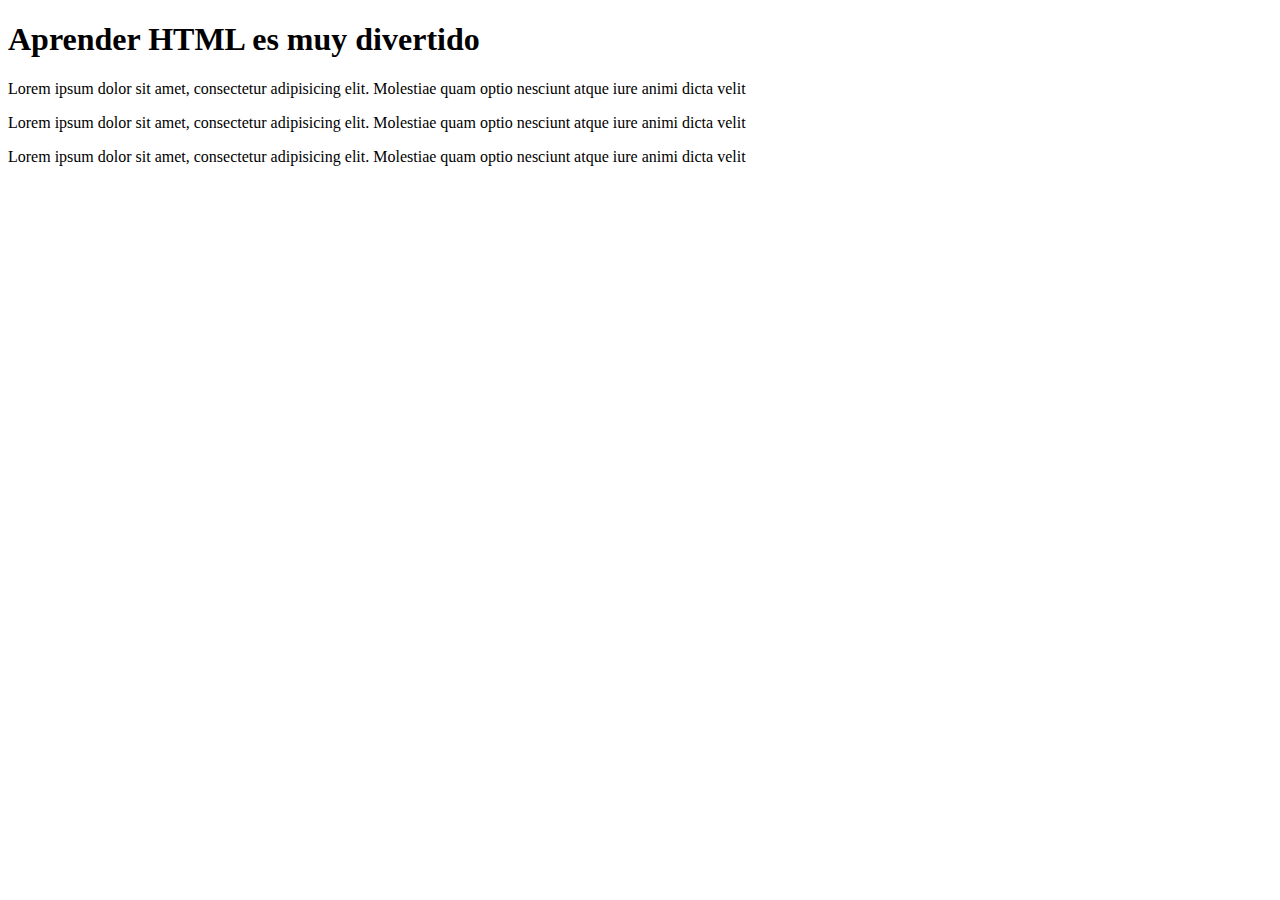
<file: Ejercicio1/index.html>
<!DOCTYPE html>
<html>
  <head>
    <meta charset="utf-8" />
    <meta name="description" content="Ejercicio HTML - Corrige los errores" />
    <title>Corrige los errores que encuenres en el documento</title>
  </head>

  <body>
    <h1>Aprender HTML es muy divertido</h1>
    <p>
      Lorem ipsum dolor sit amet, consectetur adipisicing elit. Molestiae quam
      optio nesciunt atque iure animi dicta velit
    </p>

    <p>
      Lorem ipsum dolor sit amet, consectetur adipisicing elit. Molestiae quam
      optio nesciunt atque iure animi dicta velit
    </p>
    <p>
      Lorem ipsum dolor sit amet, consectetur adipisicing elit. Molestiae quam
      optio nesciunt atque iure animi dicta velit
    </p>
  </body>
</html>
</file>
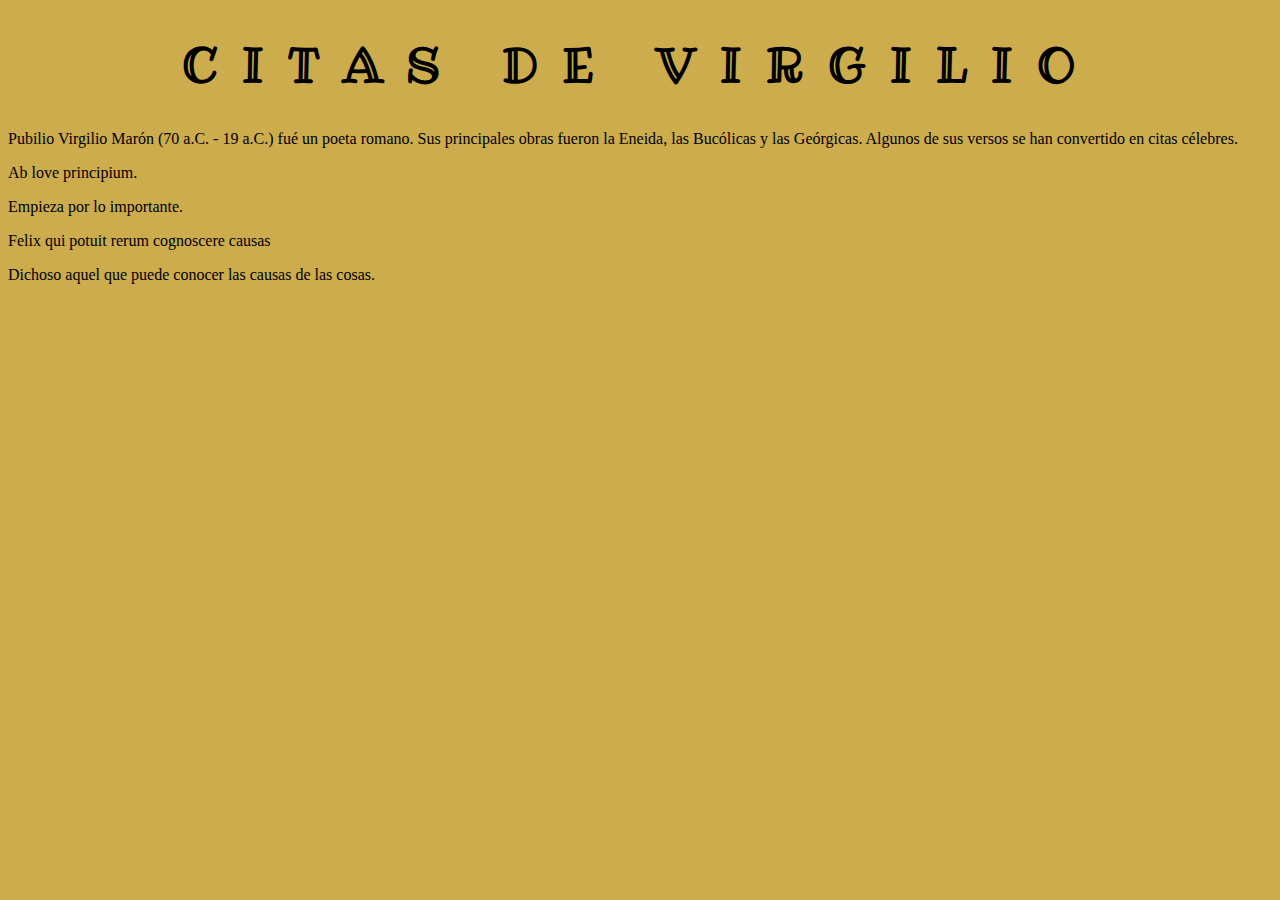
<file: Ejercicio10/index.html>
<!DOCTYPE html>
<html lang="en">
  <head>
    <meta charset="UTF-8" />
    <meta name="viewport" content="width=device-width, initial-scale=1.0" />
    <title>Document</title>
    <link rel="stylesheet" href="style.css">
  </head>
  <body>
    <h1>Citas de virgilio</h1>
    <p class="intro">
      Pubilio Virgilio Marón (70 a.C. - 19 a.C.) fué un poeta romano. Sus
      principales obras fueron la Eneida, las Bucólicas y las Geórgicas. Algunos
      de sus versos se han convertido en citas célebres.
    </p>
    <p>Ab love principium.</p>
    <p>Empieza por lo importante.</p>
    <p>Felix qui potuit rerum cognoscere causas</p>
    <p>Dichoso aquel que puede conocer las causas de las cosas.</p>
  </body>
</html>
</file>
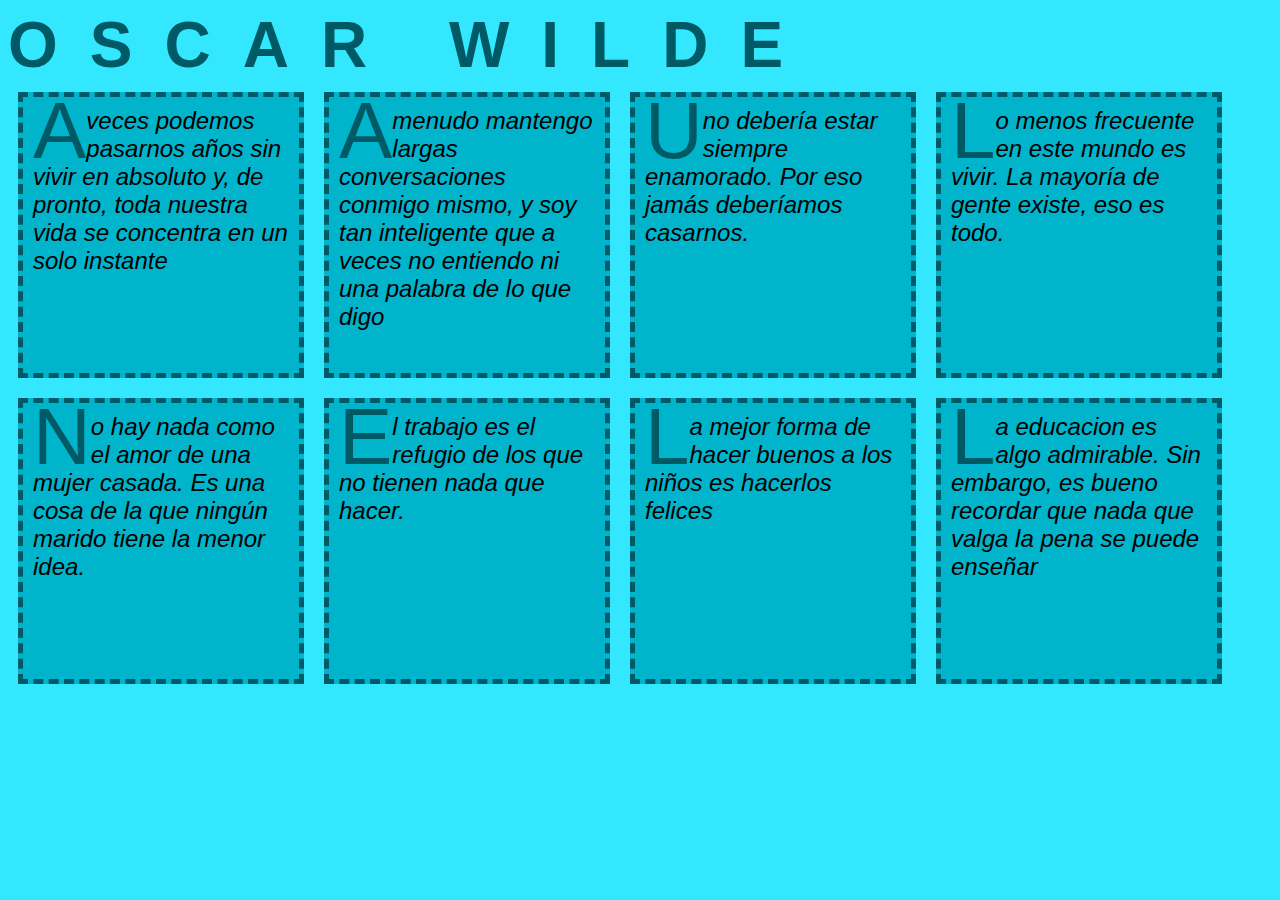
<file: Ejercicio11/index.html>
<!DOCTYPE html>
<html lang="en">
  <head>
    <meta charset="UTF-8" />
    <meta name="viewport" content="width=device-width, initial-scale=1.0" />
    <title>Document</title>
    <link rel="stylesheet" href="style.css" />
  </head>
  <body>
    <h1>OSCAR WILDE</h1>
    <p>
      A veces podemos pasarnos años sin vivir en absoluto y, de pronto, toda
      nuestra vida se concentra en un solo instante
    </p>
    <p>
      A menudo mantengo largas conversaciones conmigo mismo, y soy tan
      inteligente que a veces no entiendo ni una palabra de lo que digo
    </p>
    <p>
      Uno debería estar siempre enamorado. Por eso jamás deberíamos casarnos.
    </p>
    <p>
      Lo menos frecuente en este mundo es vivir. La mayoría de gente existe, eso
      es todo.
    </p>
    <p>
      No hay nada como el amor de una mujer casada. Es una cosa de la que ningún
      marido tiene la menor idea.
    </p>
    <p>El trabajo es el refugio de los que no tienen nada que hacer.</p>
    <p>La mejor forma de hacer buenos a los niños es hacerlos felices</p>
    <p>
      La educacion es algo admirable. Sin embargo, es bueno recordar que nada
      que valga la pena se puede enseñar
    </p>
  </body>
</html>
</file>
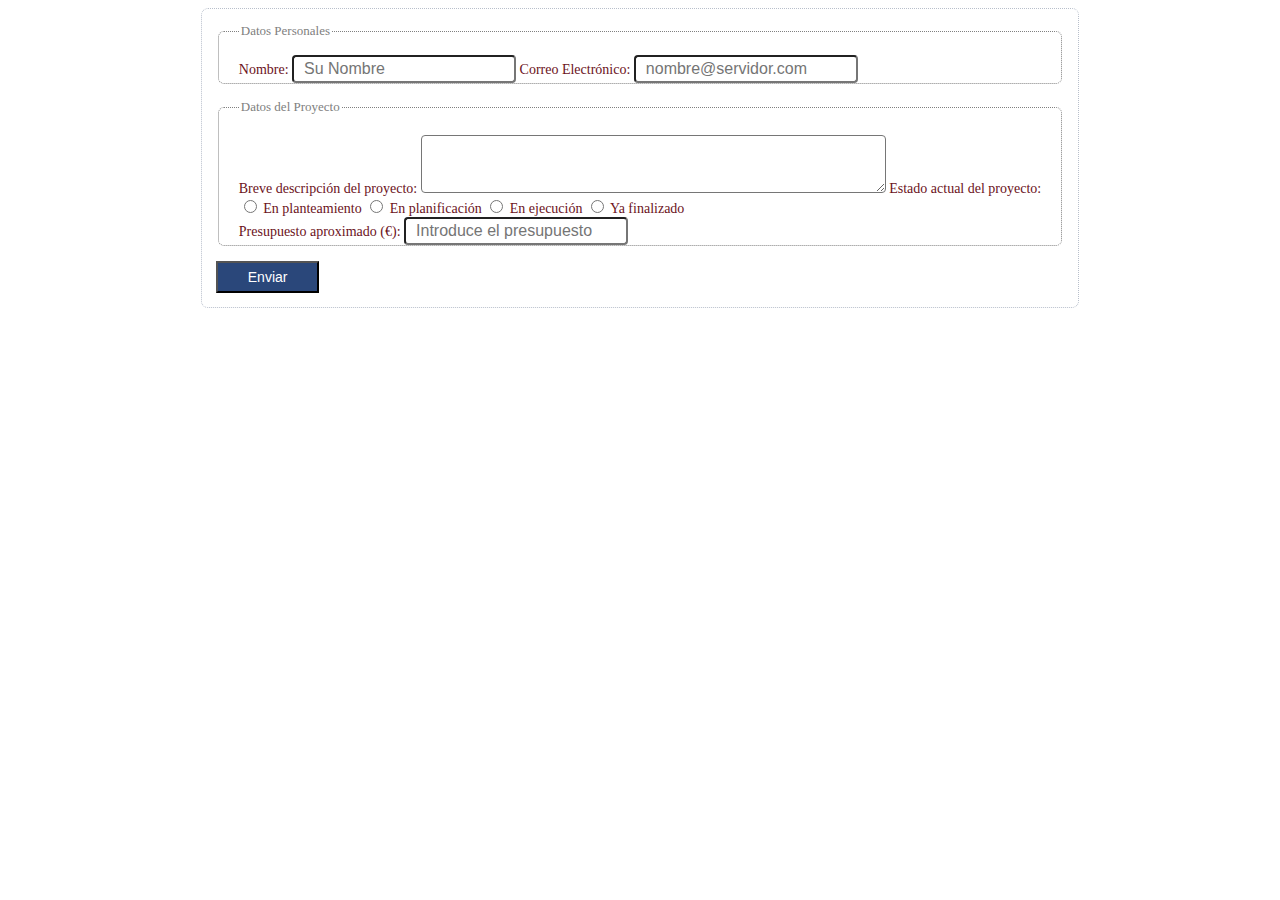
<file: Ejercicio12/index.html>
<!DOCTYPE html>
<html lang="en">
  <head>
    <meta charset="UTF-8" />
    <meta name="viewport" content="width=device-width, initial-scale=1.0" />
    <title>Ejercicio12</title>
    <link rel="stylesheet" href="style.css" />
  </head>
  <body>
    <form>
      <fieldset>
        <legend>Datos Personales</legend>
        <label for="nombre">Nombre:</label>
        <input
          type="text"
          id="nombre"
          name="nombre"
          placeholder="Su Nombre"
          required
        />

        <label for="correo">Correo Electrónico:</label>
        <input
          type="email"
          id="correo"
          name="correo"
          placeholder="nombre@servidor.com"
          required
        />
      </fieldset>

      <fieldset>
        <legend>Datos del Proyecto</legend>
        <label for="descripcion">Breve descripción del proyecto:</label>
        <textarea id="descripcion" name="descripcion" required></textarea>

        <label for="estado">Estado actual del proyecto:</label>
        <div class="radio-group">
          <label>
            <input type="radio" name="estado" value="planteamiento" required />
            En planteamiento
          </label>
          <label>
            <input type="radio" name="estado" value="planificacion" />
            En planificación
          </label>
          <label>
            <input type="radio" name="estado" value="ejecucion" />
            En ejecución
          </label>
          <label>
            <input type="radio" name="estado" value="finalizado" />
            Ya finalizado
          </label>
        </div>

        <label for="presupuesto">Presupuesto aproximado (€):</label>
        <input
          type="number"
          id="presupuesto"
          name="presupuesto"
          placeholder="Introduce el presupuesto"
          min="0"
          step="0.01"
          required
        />
      </fieldset>

      <button type="submit">Enviar</button>
    </form>
  </body>
</html>
</file>
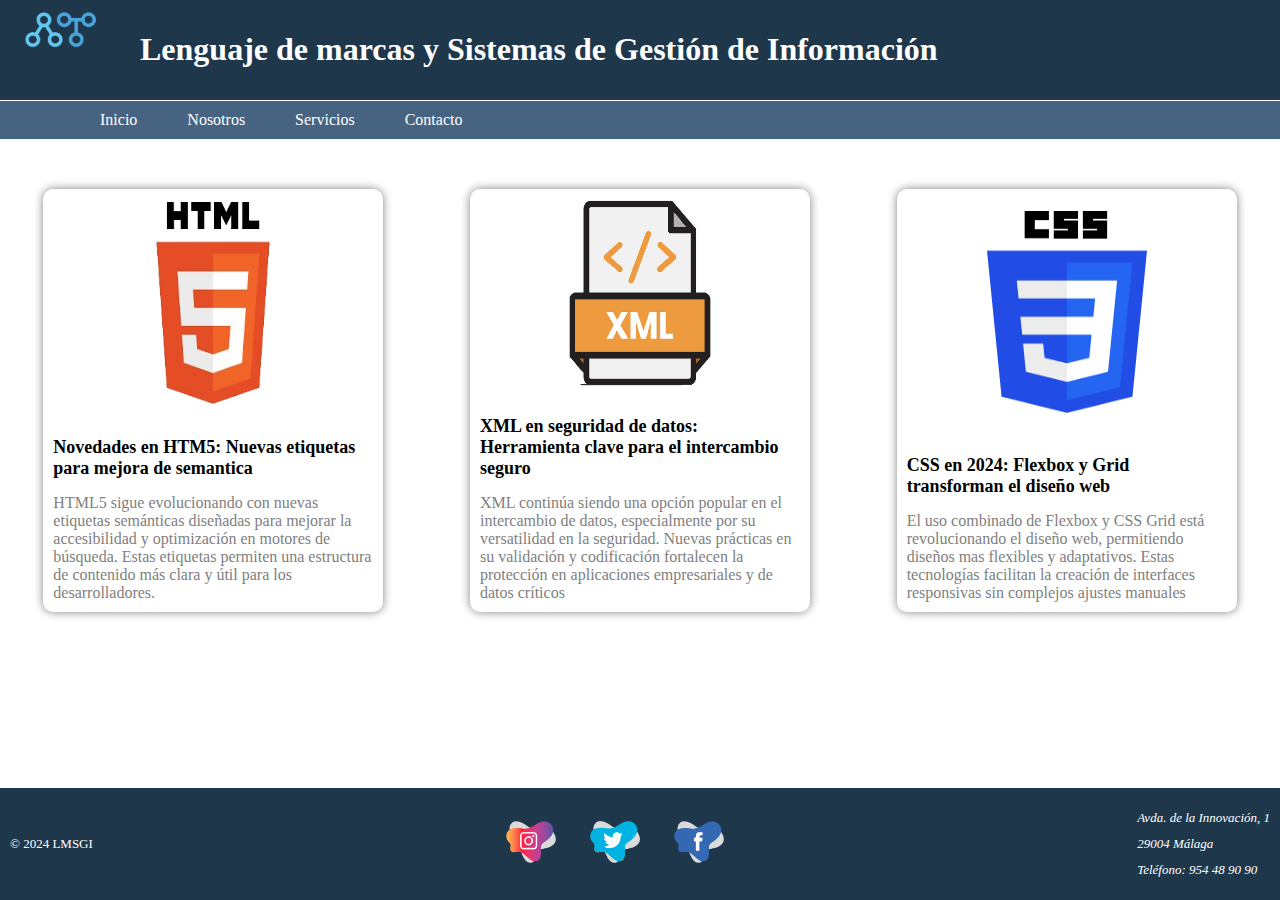
<file: Ejercicio13/index.html>
<!DOCTYPE html>
<html lang="en">
  <head>
    <meta charset="UTF-8" />
    <meta name="viewport" content="width=device-width, initial-scale=1.0" />
    <title>Ejercicio 13</title>
    <link rel="stylesheet" href="style.css" />
  </head>
  <body>
    <header>
      <div>
        <img
          class="header-img"
          src="img/IAT-LOGOTIPO-Recortado sin fondo.png"
          alt="" />
      </div>
      <h1>Lenguaje de marcas y Sistemas de Gestión de Información</h1>
    </header>
    <nav>
      <ul>
        <li>
          <a href="https://youtu.be/dQw4w9WgXcQ?si=-CW9AJu-GQIWcC36">Inicio</a>
        </li>
        <li>
          <a href="https://youtu.be/dQw4w9WgXcQ?si=-CW9AJu-GQIWcC36"
            >Nosotros</a
          >
        </li>
        <li>
          <a href="https://youtu.be/dQw4w9WgXcQ?si=-CW9AJu-GQIWcC36"
            >Servicios</a
          >
        </li>
        <li>
          <a href="https://youtu.be/dQw4w9WgXcQ?si=-CW9AJu-GQIWcC36"
            >Contacto</a
          >
        </li>
      </ul>
    </nav>
    <main>
      <section>
        <img src="img/html5.png" alt="" />
        <h2>Novedades en HTM5: Nuevas etiquetas para mejora de semantica</h2>
        <p>
          HTML5 sigue evolucionando con nuevas etiquetas semánticas diseñadas
          para mejorar la accesibilidad y optimización en motores de búsqueda.
          Estas etiquetas permiten una estructura de contenido más clara y útil
          para los desarrolladores.
        </p>
      </section>
      <section>
        <img src="img/xml.png" alt="" />
        <h2>
          XML en seguridad de datos: Herramienta clave para el intercambio
          seguro
        </h2>
        <p>
          XML continúa siendo una opción popular en el intercambio de datos,
          especialmente por su versatilidad en la seguridad. Nuevas prácticas en
          su validación y codificación fortalecen la protección en aplicaciones
          empresariales y de datos críticos
        </p>
      </section>
      <section>
        <img src="img/css.png" alt="" />
        <h2>CSS en 2024: Flexbox y Grid transforman el diseño web</h2>
        <p>
          El uso combinado de Flexbox y CSS Grid está revolucionando el diseño
          web, permitiendo diseños mas flexibles y adaptativos. Estas
          tecnologías facilitan la creación de interfaces responsivas sin
          complejos ajustes manuales
        </p>
      </section>
    </main>
    <footer>
      <div>
        <p>© 2024 LMSGI</p>
      </div>
      <div class="icons">
        <a href="https://youtu.be/dQw4w9WgXcQ?si=-CW9AJu-GQIWcC36"
          ><img src="img/icon_instagram.png" alt="Instagram"
        /></a>
        <a href="https://youtu.be/dQw4w9WgXcQ?si=-CW9AJu-GQIWcC36"
          ><img src="img/icon_twitter.png" alt="Twitter"
        /></a>
        <a href="https://youtu.be/dQw4w9WgXcQ?si=-CW9AJu-GQIWcC36"
          ><img src="img/icon_facebook.png" alt="Facebook"
        /></a>
      </div>
      <div>
        <p><i>Avda. de la Innovación, 1</i></p>
        <p><i>29004 Málaga</i></p>
        <p><i>Teléfono: 954 48 90 90</i></p>
      </div>
    </footer>
  </body>
</html>
</file>
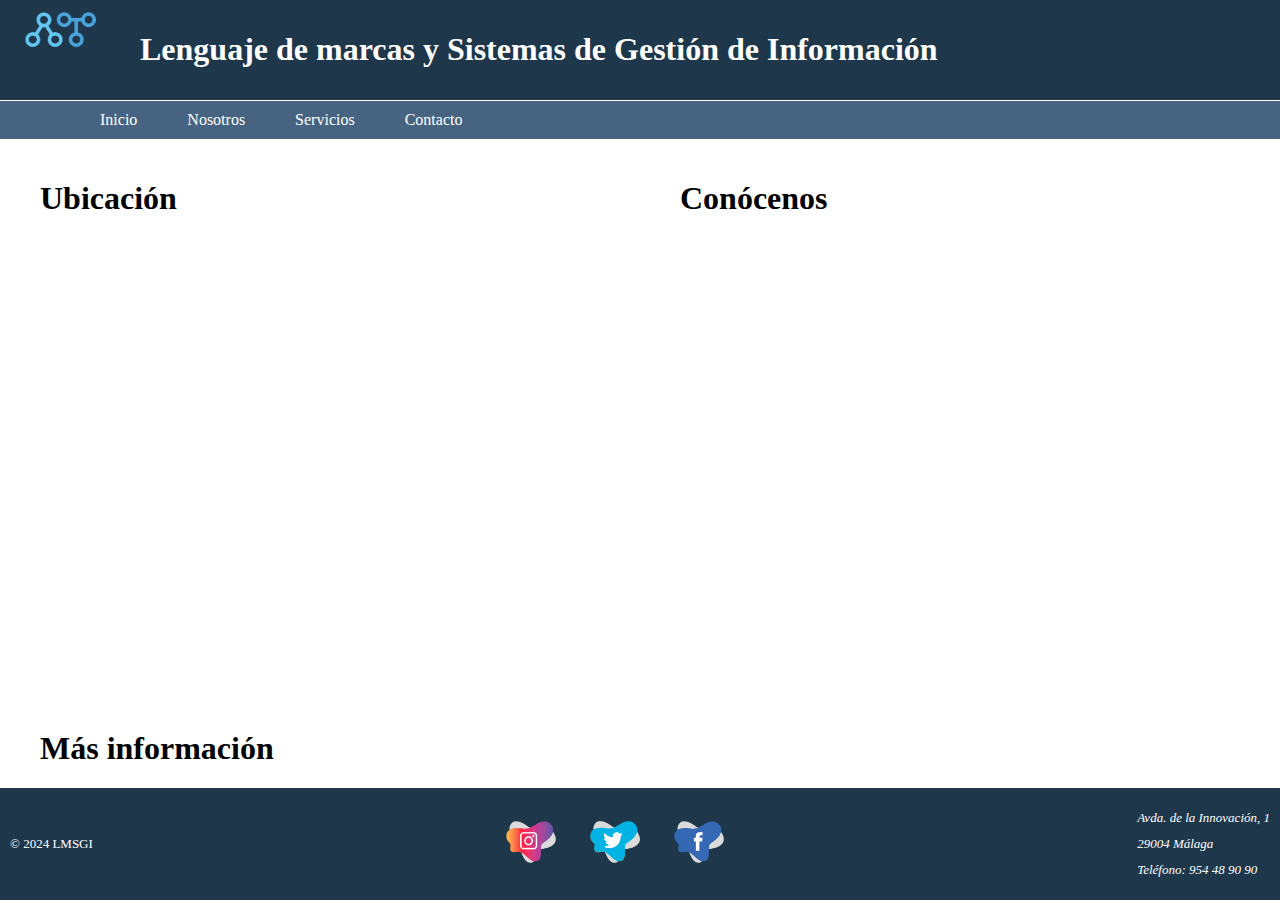
<file: Ejercicio14/index.html>
<!DOCTYPE html>
<html lang="en">
  <head>
    <meta charset="UTF-8" />
    <meta name="viewport" content="width=device-width, initial-scale=1.0" />
    <title>Ejercicio 14</title>
    <link rel="stylesheet" href="style.css" />
  </head>
  <body>
    <header>
      <div>
        <img
          class="header-img"
          src="img/IAT-LOGOTIPO-Recortado sin fondo.png"
          alt=""
        />
      </div>
      <h1>Lenguaje de marcas y Sistemas de Gestión de Información</h1>
    </header>
    <nav>
      <ul>
        <li>
          <a href="https://youtu.be/dQw4w9WgXcQ?si=-CW9AJu-GQIWcC36">Inicio</a>
        </li>
        <li>
          <a href="https://youtu.be/dQw4w9WgXcQ?si=-CW9AJu-GQIWcC36"
            >Nosotros</a
          >
        </li>
        <li>
          <a href="https://youtu.be/dQw4w9WgXcQ?si=-CW9AJu-GQIWcC36"
            >Servicios</a
          >
        </li>
        <li>
          <a href="https://youtu.be/dQw4w9WgXcQ?si=-CW9AJu-GQIWcC36"
            >Contacto</a
          >
        </li>
      </ul>
    </nav>
    <main>
      <div class="primero">
        <section>
          <h1>Ubicación</h1>
          <iframe
            src="https://www.google.com/maps/embed?pb=!1m18!1m12!1m3!1d3197.2505283050104!2d-4.5544628!3d36.7405572!2m3!1f0!2f0!3f0!3m2!1i1024!2i768!4f13.1!3m3!1m2!1s0xd72f10963ce0f3d%3A0x310ae7d4bb2e8f7b!2sCPIFP%20Alan%20Turing!5e0!3m2!1sen!2ses!4v1733753811311!5m2!1sen!2ses"
            width="100%"
            height="450"
            style="border: 0"
            allowfullscreen=""
            loading="lazy"
            referrerpolicy="no-referrer-when-downgrade"
          ></iframe>
        </section>
        <section>
          <h1>Conócenos</h1>
          <iframe
            width="100%"
            height="450"
            src="https://www.youtube.com/embed/J_hHOE1IYRw?si=CXtwVwBsKVF1sUHe"
            title="YouTube video player"
            frameborder="0"
            allow="accelerometer; autoplay; clipboard-write; encrypted-media; gyroscope; picture-in-picture; web-share"
            referrerpolicy="strict-origin-when-cross-origin"
            allowfullscreen
          ></iframe>
        </section>
      </div>
      <section>
        <h1>Más información</h1>
        <audio src="audio.mp3" controls></audio>
      </section>
    </main>
    <footer>
      <div>
        <p>© 2024 LMSGI</p>
      </div>
      <div class="icons">
        <a href="https://youtu.be/dQw4w9WgXcQ?si=-CW9AJu-GQIWcC36"
          ><img src="img/icon_instagram.png" alt="Instagram"
        /></a>
        <a href="https://youtu.be/dQw4w9WgXcQ?si=-CW9AJu-GQIWcC36"
          ><img src="img/icon_twitter.png" alt="Twitter"
        /></a>
        <a href="https://youtu.be/dQw4w9WgXcQ?si=-CW9AJu-GQIWcC36"
          ><img src="img/icon_facebook.png" alt="Facebook"
        /></a>
      </div>
      <div>
        <p><i>Avda. de la Innovación, 1</i></p>
        <p><i>29004 Málaga</i></p>
        <p><i>Teléfono: 954 48 90 90</i></p>
      </div>
    </footer>
  </body>
</html>
</file>
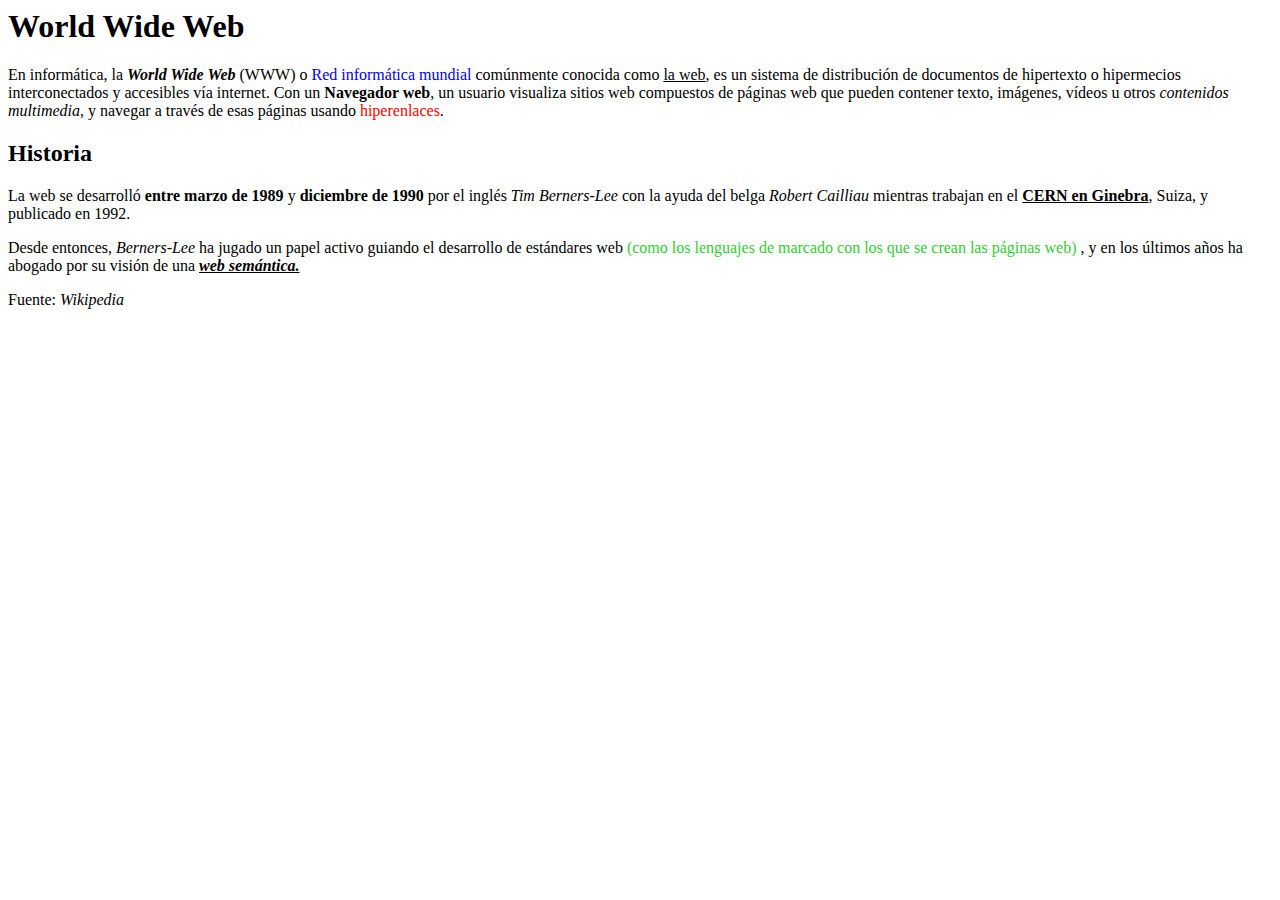
<file: Ejercicio2/index.html>
<html lang="en">
  <head>
    <meta charset="UTF-8" />
    <meta name="viewport" content="width=device-width, initial-scale=1.0" />
    <title>Ejercicio 02 relación HTML</title>
  </head>
  <body>
    <h1>World Wide Web</h1>
    <p>
      En informática, la <b><i>World Wide Web</i></b> (WWW) o
      <span style="color: blue">Red informática mundial</span> comúnmente
      conocida como <u>la web</u>, es un sistema de distribución de documentos
      de hipertexto o hipermecios interconectados y accesibles vía internet. Con
      un <b>Navegador web</b>, un usuario visualiza sitios web compuestos de
      páginas web que pueden contener texto, imágenes, vídeos u otros
      <i>contenidos multimedia</i>, y navegar a través de esas páginas usando
      <span style="color: red">hiperenlaces</span>.
    </p>
    <h2>Historia</h2>
    <p>
      La web se desarrolló <b>entre marzo de 1989</b> y
      <b>diciembre de 1990</b> por el inglés <i>Tim Berners-Lee</i> con la ayuda
      del belga <i>Robert Cailliau</i> mientras trabajan en el
      <b><u>CERN en Ginebra</u></b
      >, Suiza, y publicado en 1992.
    </p>
    <p>
      Desde entonces, <i>Berners-Lee</i> ha jugado un papel activo guiando el
      desarrollo de estándares web
      <span style="color: limegreen">
        (como los lenguajes de marcado con los que se crean las páginas
        web)</span
      >
      , y en los últimos años ha abogado por su visión de una
      <b
        ><u><i>web semántica.</i></u></b
      >
    </p>
    <p>Fuente: <i>Wikipedia</i></p>
  </body>
</html>
</file>
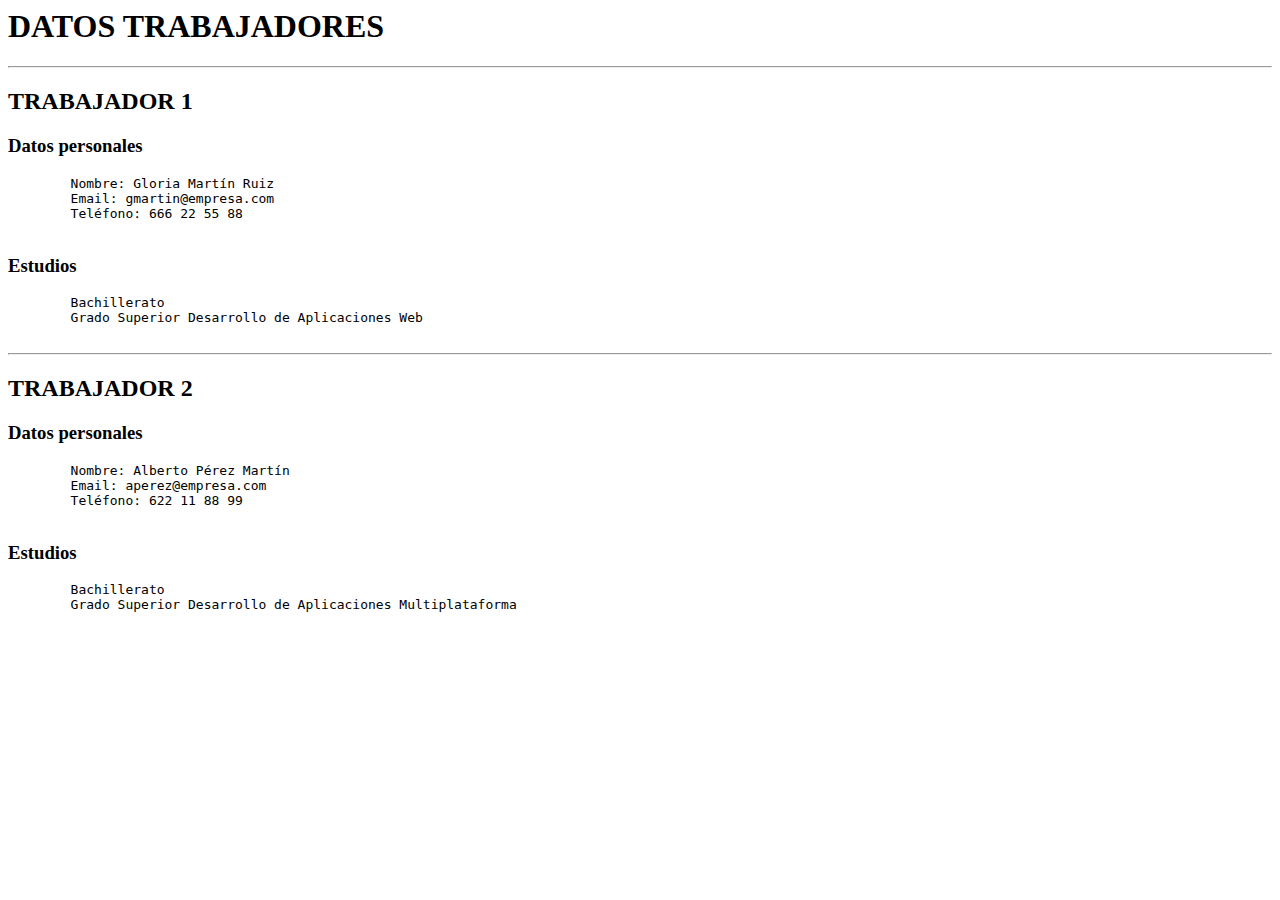
<file: Ejercicio3/index.html>
<html lang="en">
  <head>
    <meta charset="UTF-8" />
    <meta name="viewport" content="width=device-width, initial-scale=1.0" />
    <title>Ejercicio 03 relación HTML</title>
  </head>
  <body>
    <h1>DATOS TRABAJADORES</h1>
    <hr />
    <h2>TRABAJADOR 1</h2>
    <h3>Datos personales</h3>
    <pre>
        Nombre: Gloria Martín Ruiz
        Email: gmartin@empresa.com
        Teléfono: 666 22 55 88
    </pre>
    <h3>Estudios</h3>
    <pre>
        Bachillerato
        Grado Superior Desarrollo de Aplicaciones Web
    </pre>
    <hr />
    <h2>TRABAJADOR 2</h2>
    <h3>Datos personales</h3>
    <pre>
        Nombre: Alberto Pérez Martín
        Email: aperez@empresa.com
        Teléfono: 622 11 88 99
    </pre>
    <h3>Estudios</h3>
    <pre>
        Bachillerato
        Grado Superior Desarrollo de Aplicaciones Multiplataforma
    </pre>
  </body>
</html>
</file>
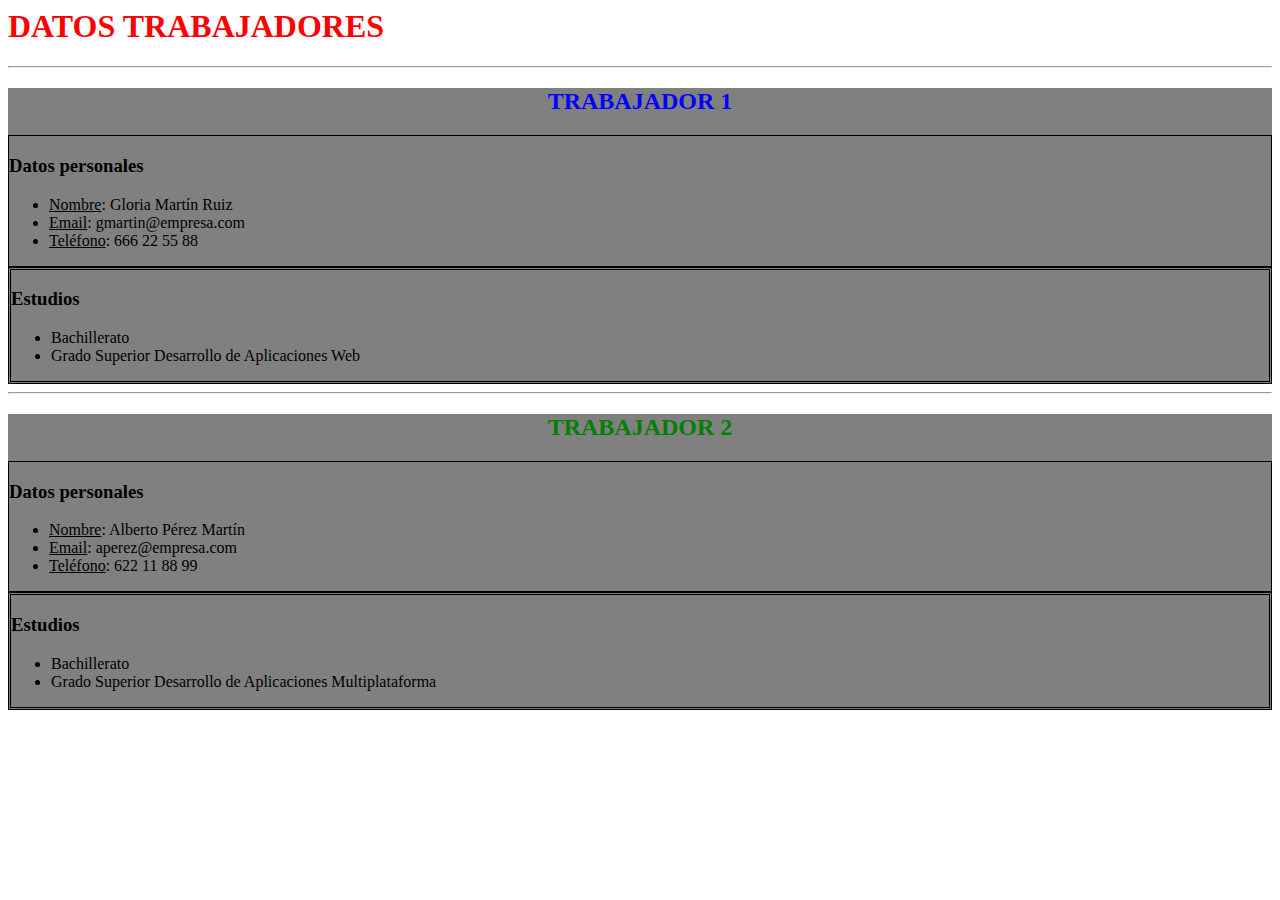
<file: Ejercicio4/index.html>
<html lang="en">
  <head>
    <meta charset="UTF-8" />
    <meta name="viewport" content="width=device-width, initial-scale=1.0" />
    <title>Ejercicio 03 relación HTML</title>
    <link rel="stylesheet" href="style.css" />
  </head>
  <body>
    <h1>DATOS TRABAJADORES</h1>
    <hr />
    <div>
      <h2 class="trabajador1-h2">TRABAJADOR 1</h2>
      <section class="datos-personales">
        <h3>Datos personales</h3>
        <ul>
          <li><u>Nombre</u>: Gloria Martín Ruiz</li>
          <li><u>Email</u>: gmartin@empresa.com</li>
          <li><u>Teléfono</u>: 666 22 55 88</li>
        </ul>
      </section>
      <section class="estudios">
        <h3>Estudios</h3>
        <ul>
          <li>Bachillerato</li>
          <li>Grado Superior Desarrollo de Aplicaciones Web</li>
        </ul>
      </section>
    </div>

    <hr />
    <div>
      <h2 class="trabajador2-h2">TRABAJADOR 2</h2>
      <section class="datos-personales">
        <h3>Datos personales</h3>
        <ul>
          <li><u>Nombre</u>: Alberto Pérez Martín</li>
          <li><u>Email</u>: aperez@empresa.com</li>
          <li><u>Teléfono</u>: 622 11 88 99</li>
        </ul>
      </section>
      <section class="estudios">
        <h3>Estudios</h3>
        <ul>
          <li>Bachillerato</li>
          <li>Grado Superior Desarrollo de Aplicaciones Multiplataforma</li>
        </ul>
      </section>
    </div>
  </body>
</html>
</file>
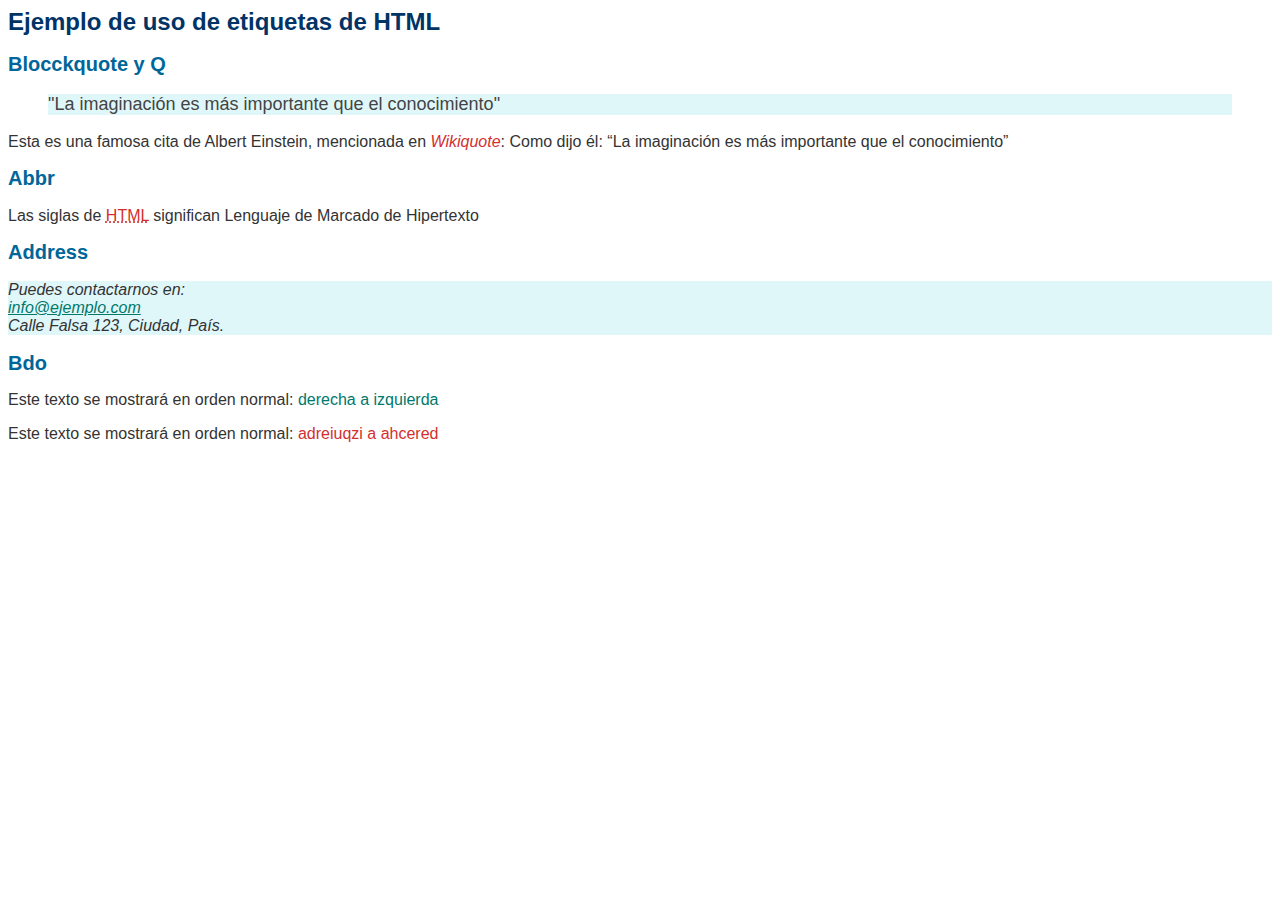
<file: Ejercicio5/index.html>
<html lang="en">
  <head>
    <meta charset="UTF-8" />
    <meta name="viewport" content="width=device-width, initial-scale=1.0" />
    <title>Ejercicio 05 relacion HTML</title>
  </head>
  <body
    style="
      font-family: Arial, sans-serif;
      background-color: white;
      color: #333;
    ">
    <h1 style="font-size: 24px; color: #003366">
      Ejemplo de uso de etiquetas de HTML
    </h1>
    <h2 style="font-size: 20px; color: #006699">Blocckquote y Q</h2>
    <blockquote style="font-size: 18px; color: #444; background-color: #e0f7fa"" >
      "La imaginación es más importante que el conocimiento"
    </blockquote>
    Esta es una famosa cita de Albert Einstein, mencionada en
    <cite style="color: #d32f2f">Wikiquote</cite>: Como dijo él:
    <q style="color: ">La imaginación es más importante que el conocimiento</q>
    <h2 style="font-size: 20px; color: #006699">Abbr</h2>
    <p style="font-size: 16px">
      Las siglas de
      <abbr title="Lenguaje marcado de hipertexto" style="color: #d32f2f"
        >HTML</abbr
      >
      significan Lenguaje de Marcado de Hipertexto
    </p>
    <h2 style="font-size: 20px; color: #006699">Address</h2>
    <address style="font-size: 16px; background-color: #e0f7fa">
      Puedes contactarnos en: <br />
      <a href="#" style="color: #00796b">info@ejemplo.com</a> <br />
      Calle Falsa 123, Ciudad, País.
    </address>
    <h2 style="font-size: 20px; color: #006699">Bdo</h2>
    <p style="font-size: 16px">
      Este texto se mostrará en orden normal:
      <bdo dir="ltr" style="color: #00796b;">derecha a izquierda</bdo>
    </p>
    <p style="font-size: 16px">
      Este texto se mostrará en orden normal:
      <bdo dir="rtl" style="color: #d32f2f;">derecha a izquierda</bdo>
    </p>
  </body>
</html>
</file>
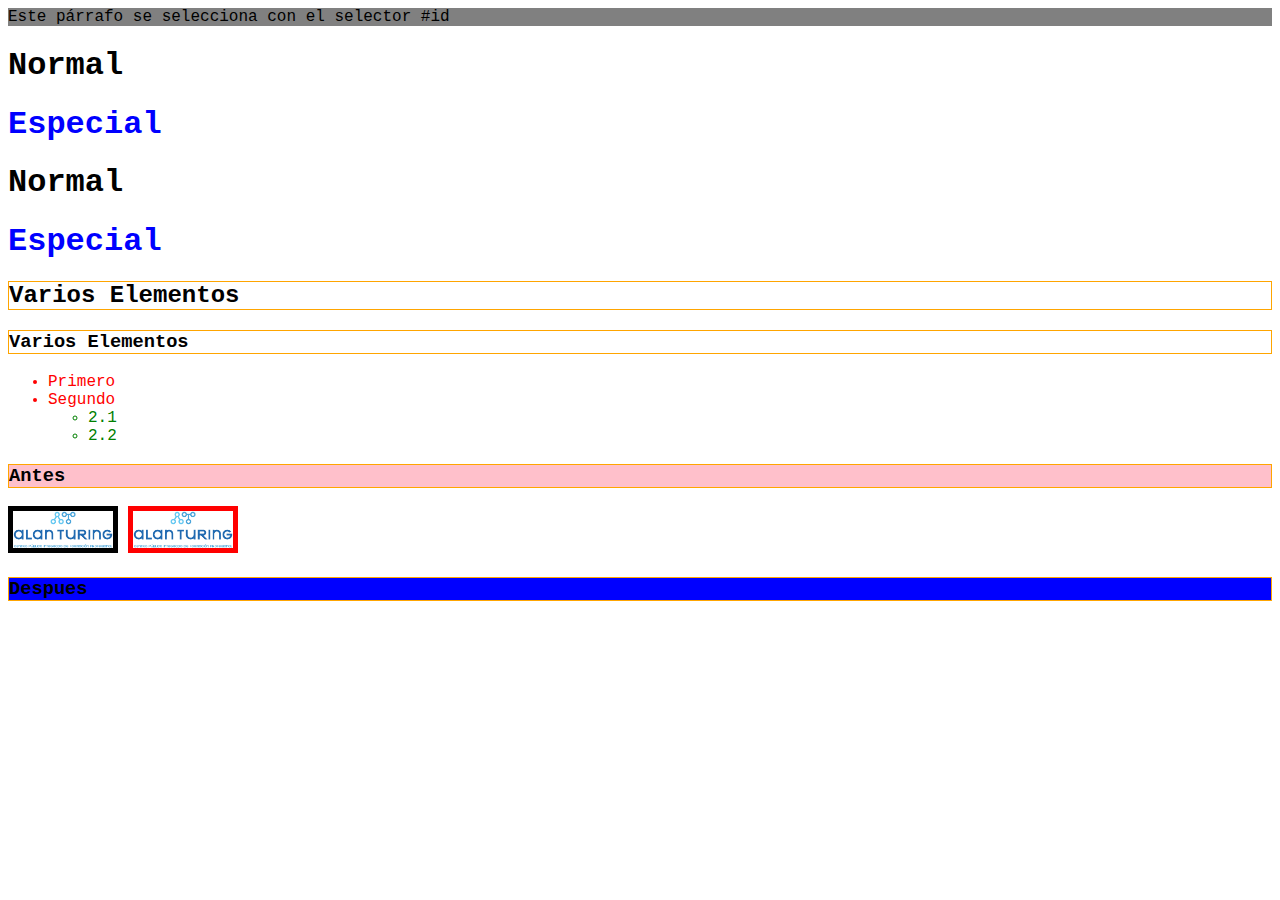
<file: Ejercicio7/index.html>
<html lang="en">
  <head>
    <meta charset="UTF-8" />
    <meta name="viewport" content="width=device-width, initial-scale=1.0" />
    <title>Document</title>
    <link rel="stylesheet" href="style.css" />
  </head>
  <body>
    <p id="primerParrafo">Este párrafo se selecciona con el selector #id</p>

    <h1>Normal</h1>

    <h1 class="special">Especial</h1>

    <h1>Normal</h1>

    <h1 class="special">Especial</h1>

    <h2>Varios Elementos</h2>

    <h3>Varios Elementos</h3>

    <ul>
      <li>Primero</li>
      <li>
        Segundo
        <ul>
          <li>2.1</li>
          <li>2.2</li>
        </ul>
      </li>
    </ul>
    <h3 class="primero">Antes</h3>
    <p>
      <img src="img/IAT-LOGOTIPO.jpg" alt="" />
      <img src="img/IAT-LOGOTIPO.jpg" alt="segunda" />
    </p>
    <h3 class="segundo">Despues</h3>
  </body>
</html>
</file>
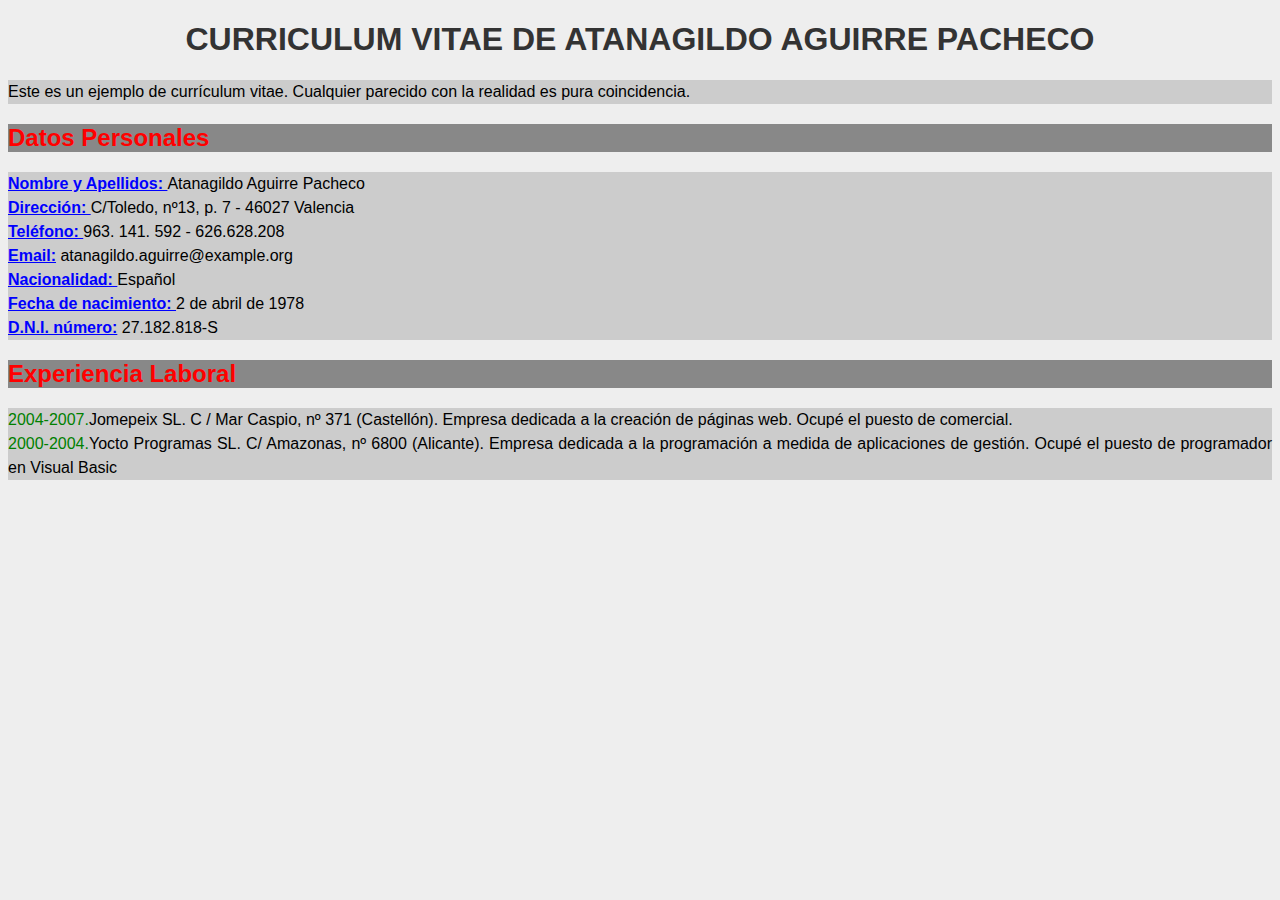
<file: Ejercicio8/index.html>
<!DOCTYPE html>
<html lang="en">
  <head>
    <meta charset="UTF-8" />
    <meta name="viewport" content="width=device-width, initial-scale=1.0" />
    <title>Ejercicio8</title>
    <link rel="stylesheet" href="style.css" />
  </head>
  <body>
    <h1>Curriculum Vitae de Atanagildo Aguirre Pacheco</h1>
    <p>
      Este es un ejemplo de currículum vitae. Cualquier parecido con la realidad
      es pura coincidencia.
    </p>
    <h2>datos personales</h2>
    <div>
      <p>
        <em>Nombre y Apellidos: </em>Atanagildo Aguirre Pacheco <br />
        <em>Dirección: </em>C/Toledo, nº13, p. 7 - 46027 Valencia <br />
        <em>Teléfono: </em> 963. 141. 592 - 626.628.208 <br />
        <em>Email:</em> atanagildo.aguirre@example.org <br />
        <em>Nacionalidad: </em>Español <br />
        <em>Fecha de nacimiento: </em>2 de abril de 1978 <br />
        <em>D.N.I. número:</em> 27.182.818-S
      </p>
      <h2>Experiencia Laboral</h2>
      <p>
        <strong>2004-2007.</strong>Jomepeix SL. C / Mar Caspio, nº 371
        (Castellón). Empresa dedicada a la creación de páginas web. Ocupé el
        puesto de comercial. <br />
        <strong>2000-2004.</strong>Yocto Programas SL. C/ Amazonas, nº 6800
        (Alicante). Empresa dedicada a la programación a medida de aplicaciones
        de gestión. Ocupé el puesto de programador en Visual Basic
      </p>
    </div>
  </body>
</html>
</file>
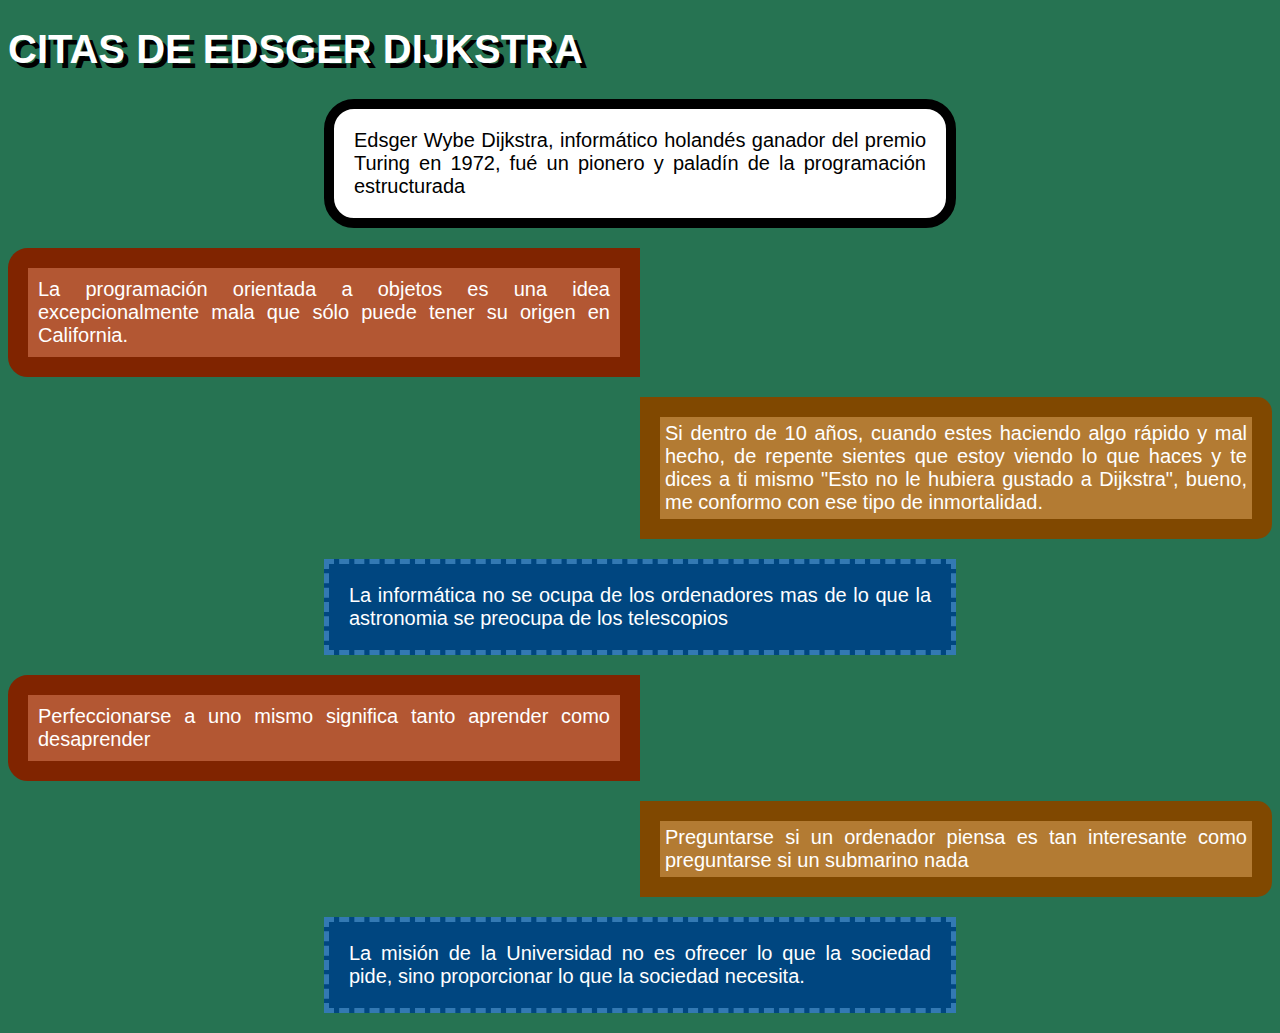
<file: Ejercicio9/index.html>
<!DOCTYPE html>
<html lang="en">
  <head>
    <meta charset="UTF-8" />
    <meta name="viewport" content="width=device-width, initial-scale=1.0" />
    <title>Ejercicio9</title>
    <link rel="stylesheet" href="style.css" />
  </head>
  <body>
    <h1>Citas de Edsger Dijkstra</h1>
    <p class="intro">
      Edsger Wybe Dijkstra, informático holandés ganador del premio Turing en
      1972, fué un pionero y paladín de la programación estructurada
    </p>
    <p class="estilo-1">
      La programación orientada a objetos es una idea excepcionalmente mala que
      sólo puede tener su origen en California.
    </p>
    <p class="estilo-2">
      Si dentro de 10 años, cuando estes haciendo algo rápido y mal hecho, de
      repente sientes que estoy viendo lo que haces y te dices a ti mismo "Esto
      no le hubiera gustado a Dijkstra", bueno, me conformo con ese tipo de
      inmortalidad.
    </p>
    <p class="estilo-3">
      La informática no se ocupa de los ordenadores mas de lo que la astronomia
      se preocupa de los telescopios
    </p>
    <p class="estilo-1">
      Perfeccionarse a uno mismo significa tanto aprender como desaprender
    </p>
    <p class="estilo-2">
      Preguntarse si un ordenador piensa es tan interesante como preguntarse si
      un submarino nada
    </p>
    <p class="estilo-3">
      La misión de la Universidad no es ofrecer lo que la sociedad pide, sino
      proporcionar lo que la sociedad necesita.
    </p>
  </body>
</html>
</file>
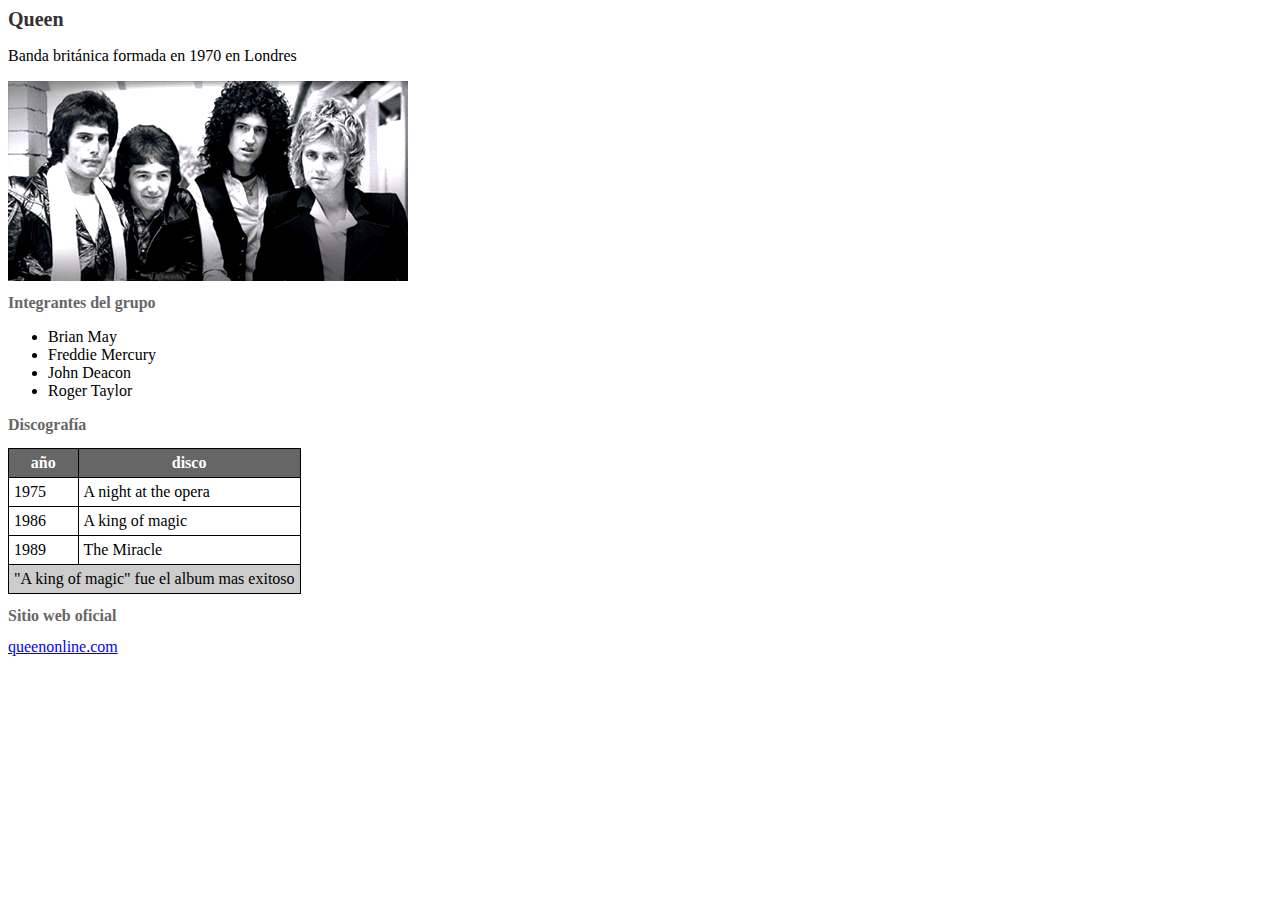
<file: Ejercicio6/queen.html>
<html lang="en">
  <head>
    <meta charset="UTF-8" />
    <meta name="viewport" content="width=device-width, initial-scale=1.0" />
    <title>Grupo de Música</title>
    <link rel="stylesheet" href="estilos.css" />
  </head>
  <body>
    <h1>Queen</h1>
    <p>Banda británica formada en 1970 en Londres</p>

    <img src="img/queen.jpg" alt="test" />

    <h2>Integrantes del grupo</h2>
    <ul>
      <li>Brian May</li>
      <li>Freddie Mercury</li>
      <li>John Deacon</li>
      <li>Roger Taylor</li>
    </ul>

    <h2>Discografía</h2>
    <table>
      <thead>
        <th>año</th>
        <th>disco</th>
      </thead>
      <tbody>
        <tr>
          <td>1975</td>
          <td>A night at the opera</td>
        </tr>
        <tr>
          <td>1986</td>
          <td>A king of magic</td>
        </tr>
        <tr>
          <td>1989</td>
          <td>The Miracle</td>
        </tr>
      </tbody>

      <tfoot>
        <td colspan="2">"A king of magic" fue el album mas exitoso</td>
      </tfoot>
    </table>
    <h2>Sitio web oficial</h2>
    <a href="queenonline.com">queenonline.com</a>
  </body>
</html>
</file>
<file: Ejercicio10/style.css>
@font-face {
    font-family: RibeyeMarrow;
    src: url(font/RibeyeMarrow-Regular.ttf);
  }

body {
    background-color: #ccac4d;
}

h1 {
    font-family: RibeyeMarrow;
    font-size: 3rem;
    letter-spacing: 1.5rem;
    text-align: center;
    text-transform: uppercase;
}
</file>
<file: Ejercicio11/style.css>
body {
    background-color: #33e7ff;
    font-family: sans-serif;
}
h1 {
    margin: auto;
    color: #005a66;
    font-size: 4rem;
    letter-spacing: 2rem;
}
p {
    float:left;
    width: 16rem;
    height: 16rem;
    overflow: hidden;
    border: 5px #005a66 dashed;
    margin: 10px;
    padding: 10px;
    background-color: #00b4cc;
    font-size: 1.5rem;
    font-style: italic;
}
p::first-letter {
    float:inline-start;
    color: #005a66;
    font-size: 5rem;
    font-style: normal;
    line-height: 3rem;
}
</file>
<file: Ejercicio12/style.css>
form {
  justify-self: center;
  font-size: 14px;
  color: #6b121b;
  border: 1px dotted #b8bfcb;
  border-radius: 7px;
  padding: 14px;
}
fieldset {
  border: 1px dotted gray;
  border-radius: 6px;
  margin-bottom: 15px;
  padding-top: 0px;
  padding-bottom: 0px;
  padding-left: 20px;
  padding-right: 20px;
}
legend {
  color: grey;
  font-size: 13px;
  margin-bottom: 16px;
}
input {
  background-color: white;
  border-radius: 4px;
  color: #264f96;
  font-size: 16px;
  padding-top: 3px;
  padding-right: 3px;
  padding-bottom: 3px;
  padding-left: 10px;
  outline: none;
}
button[type="submit"] {
  padding-top: 6px;
  padding-bottom: 6px;
  padding-left: 30px;
  padding-right: 30px;
  color: white;
  background-color: #2a477a;
  font-size: 14px;
}
button[type="submit"]:hover {
  background-color: #5376b2;
}
textarea {
  width: 450px;
  height: 50px;
  max-width: 493px;
  min-width: 300px;
  max-height: 200px;
  min-height: 50px;
  margin-top: 4px;
  border-radius: 4px;
  color: #264f96;
  font-size: 16px;
  padding-top: 3px;
  padding-right: 3px;
  padding-bottom: 3px;
  padding-left: 10px;
}

:required{
    border: #4AA248 1 solid;
}
</file>
<file: Ejercicio13/style.css>
p {
  color: gray;
}
body {
  margin: 0;
  padding: 0;
}

header {
  size: 100%;
  background-color: #1e374b;
  color: white;
  padding: 10px;
  border-bottom: 1px solid white;
  margin: 0;
  display: flex;
  flex-direction: row;
  align-content: center;
}

header h1 {
  margin-left: 30px;
}

.header-img {
  width: 100px;
}

nav {
  background-color: #466482;
  padding: 10px;
}

main {
  display: flex;
  flex-direction: row;
  justify-content: space-around;
  margin-top: 50px;
  margin-bottom: 50px;
}

ul {
  margin: 0;
  display: flex;
  flex-direction: row;
  justify-content: flex-start;
  list-style: none;
}

ul li {
  margin-left: 50px;
}

ul li a {
  text-decoration: none;
  color: white;
}

section {
  width: 25%;
  display: flex;
  flex-direction: column;
  justify-content: center;
  align-items: flex-start;
  border-radius: 10px;
  padding: 10px;
  box-shadow: 0 0 10px gray;
}

section img {
  margin: auto;
  width: 50%;
  height: 50%;
}

section h2 {
  font-size: large;
  margin-top: 30px;
}

section p {
  font-size: medium;
  margin: 0;
}

footer {
  background-color: #1e374b;
  width: 100%;
  height: 100px;
  display: flex;
  justify-content: space-between;
  align-items: center;
  position: absolute;
  bottom: 0;
  width: 100%;
  height: 7rem;
}

footer p {
  color: white;
}

.icons img {
  width: 50px;
  margin-left: 15px;
  margin-right: 15px;
}

footer p {
  font-size: small;
  margin: 10px;
}
</file>
<file: Ejercicio14/style.css>
p {
  color: gray;
}
body {
  margin: 0;
  padding: 0;
}

header {
  size: 100%;
  background-color: #1e374b;
  color: white;
  padding: 10px;
  border-bottom: 1px solid white;
  margin: 0;
  display: flex;
  flex-direction: row;
  align-content: center;
}

header h1 {
  margin-left: 30px;
}

.header-img {
  width: 100px;
}

nav {
  background-color: #466482;
  padding: 10px;
}

main {
  display: flex;
  flex-direction: column;
  justify-content: space-around;
  align-content: center;
  margin-top: 10px;
  margin-bottom: 50px;
}

ul {
  margin: 0;
  display: flex;
  flex-direction: row;
  justify-content: flex-start;
  list-style: none;
}

ul li {
  margin-left: 50px;
}

ul li a {
  text-decoration: none;
  color: white;
}

section {
  width: 100%;
  display: flex;
  flex-direction: column;
  justify-content: center;

  align-self: flex-start;
  flex-wrap: wrap;

  padding: 10px;
  margin-top: 0;
  margin-right: 30px;
  margin-left: 30px;
}

section img {
  margin: auto;
  width: 50%;
  height: 50%;
}

section h2 {
  font-size: large;
  margin-top: 30px;
}

section p {
  font-size: medium;
  margin: 0;
}

footer {
  background-color: #1e374b;
  width: 100%;
  height: 100px;
  display: flex;
  justify-content: space-between;
  align-items: center;
  position: absolute;
  bottom: 0;
  width: 100%;
  height: 7rem;
}

footer p {
  color: white;
}

.icons img {
  width: 50px;
  margin-left: 15px;
  margin-right: 15px;
}

footer p {
  font-size: small;
  margin: 10px;
}

.primero {
  display: flex;
  flex-direction: row;
}

audio {
  width: 95%;
}
</file>
<file: Ejercicio4/style.css>
.trabajador1-h2 {
  color: blue;
}

.trabajador2-h2 {
  color: green;
}

h2 {
  text-align: center;
}

h1 {
    color: red;
}

div {
    background-color: grey;
}

.datos-personales {
    border: 1px solid black;
}

.estudios {
    border: 3px double black;
}
</file>
<file: Ejercicio7/style.css>
body {
  font-family: "Courier New", Courier, monospace;
}

#primerParrafo {
  background-color: grey;
}

.special {
  color: blue;
}

h2, h3 {
    border: 1px solid orange;
}

ul li {
    color: red;
}

ul li ul li {
    color: green;
}

p img {
  border: 5px solid black;
  width: 100px;
}

img[alt="segunda"]{
  border: 5px solid red;
}

 .primero {
  background-color: pink;
}

.segundo {
  background-color: blue;
}
</file>
<file: Ejercicio8/style.css>
body {
    background-color: #eeeeee;
    color: black;
    text-align: justify;
    font-family: sans-serif;
}


h1 {
    color: #333333;
    font-size: 200%;
    text-align: center;
    text-transform: uppercase;
}

h2 {
    background-color: #888888;
    color: red;
    font-size: 150%;
    text-transform: capitalize;
}

h3 {
    background-color: #aaaaaa;
    color: darkmagenta;
    font-size: 130%;
}
p {
    background-color: #cccccc;
    line-height: 150%;
}
address {
    background-color: white;
    font-style: normal;
    text-align: right;
}

em {
    color: blue;
    font-style: normal;
    text-decoration: underline;
    font-weight: bold;
}

strong {
    color: green;
    font-style: normal;
    font-weight: normal;
}
</file>
<file: Ejercicio9/style.css>
body {
  background-color: #267352;
  font-family: sans-serif;
  font-size: 1.25rem;
}

h1 {
  color: white;
  text-align: left;
  text-shadow: 5px 5px black;
  text-transform: uppercase;
}

p {
  text-align: justify;
}

p.intro {
  border: 10px solid black;
  border-radius: 30px;
  margin-left: 25%;
  margin-right: 25%;
  padding: 20px;
  background-color: white;
}

p.estilo-1 {
  border: 20px #802400 solid;
  border-top-left-radius: 20px;
  border-bottom-left-radius: 20px;
  margin-right: 50%;
  padding: 10px;
  background-color: #b35733;
  color: white;
}

p.estilo-2 {
  border: 20px #804800 solid;
  border-top-right-radius: 15px;
  border-bottom-right-radius: 15px;
  margin-left: 50%;
  padding: 5px;
  background-color: #b37b33;
  color: white;
}

p.estilo-3 {
  border: 5px #3379b3 dashed;
  margin-left: 25%;
  margin-right: 25%;
  padding: 20px;
  background-color: #004680;
  color: white;
}
</file>
<file: Ejercicio6/estilos.css>
h1 {
    color: #333;
    font-size: 20px;
}

h2 {
    color: #666;
    font-size: 16px;
}

th {
    color: white;
    font-size: 16px;
    background-color: #666;
}

a {
    color: blue;
    font-size: 16px;
}

p, li, tbody, tfoot {
    color: #000;
    font-size: 16px;
}

tbody {
    background-color: #fff;
}

tfoot {
    background-color: #ccc;
}

table, th, td {
    border: #000 solid 1px;
    border-collapse: collapse;
    padding: 5px;
}
</file>
